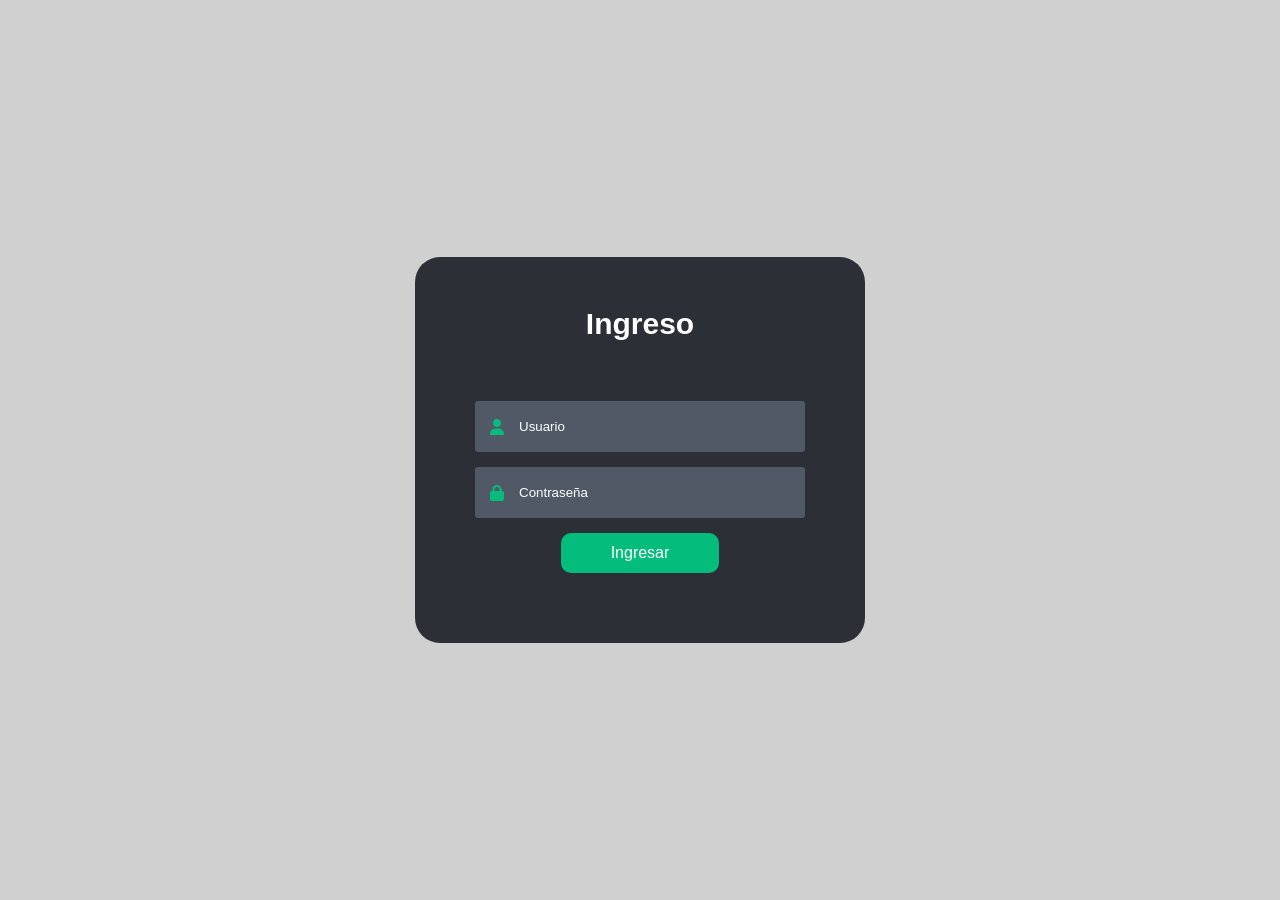
<file: index.html>
<!DOCTYPE html>
<html lang="es">
<head>
    <meta charset="UTF-8">
    <meta name="viewport" content="width=device-width, initial-scale=1.0">
    <title>Validaciones</title>
</head>
<link rel="stylesheet" href="https://cdnjs.cloudflare.com/ajax/libs/font-awesome/6.4.2/css/all.min.css" integrity="sha512-z3gLpd7yknf1YoNbCzqRKc4qyor8gaKU1qmn+CShxbuBusANI9QpRohGBreCFkKxLhei6S9CQXFEbbKuqLg0DA==" crossorigin="anonymous" referrerpolicy="no-referrer" />
    <link rel="stylesheet" href="./style.css">
</head>
<body>

<div class="container">

  <div class="form-content">
    <h1>Ingreso</h1>

    <form class="form-login" id="form">
        
        
        <div class="input-group">

            <div class="input-container">
                <i class="fa-solid fa-user"></i>
                <input type="text" placeholder="Usuario" id="usuario">
                
            </div>

            <div class="input-group">
                <div class="input-container">
                    <i class="fa-solid fa-lock"></i>
                    <input type="password" placeholder="Contraseña" id="password">
                    
                </div>

                <button class="btn" id="singIn" type="button" onclick="login()">Ingresar</button> <!--se debe colocar el onclick
                para que realice correctamente la funcion que manda el archivo de JS-->

        </div>

    </form>

  </div>

</div>

<script src="core.js"></script>

</body>
</html>

<!--Login funcional :3-->
</file>
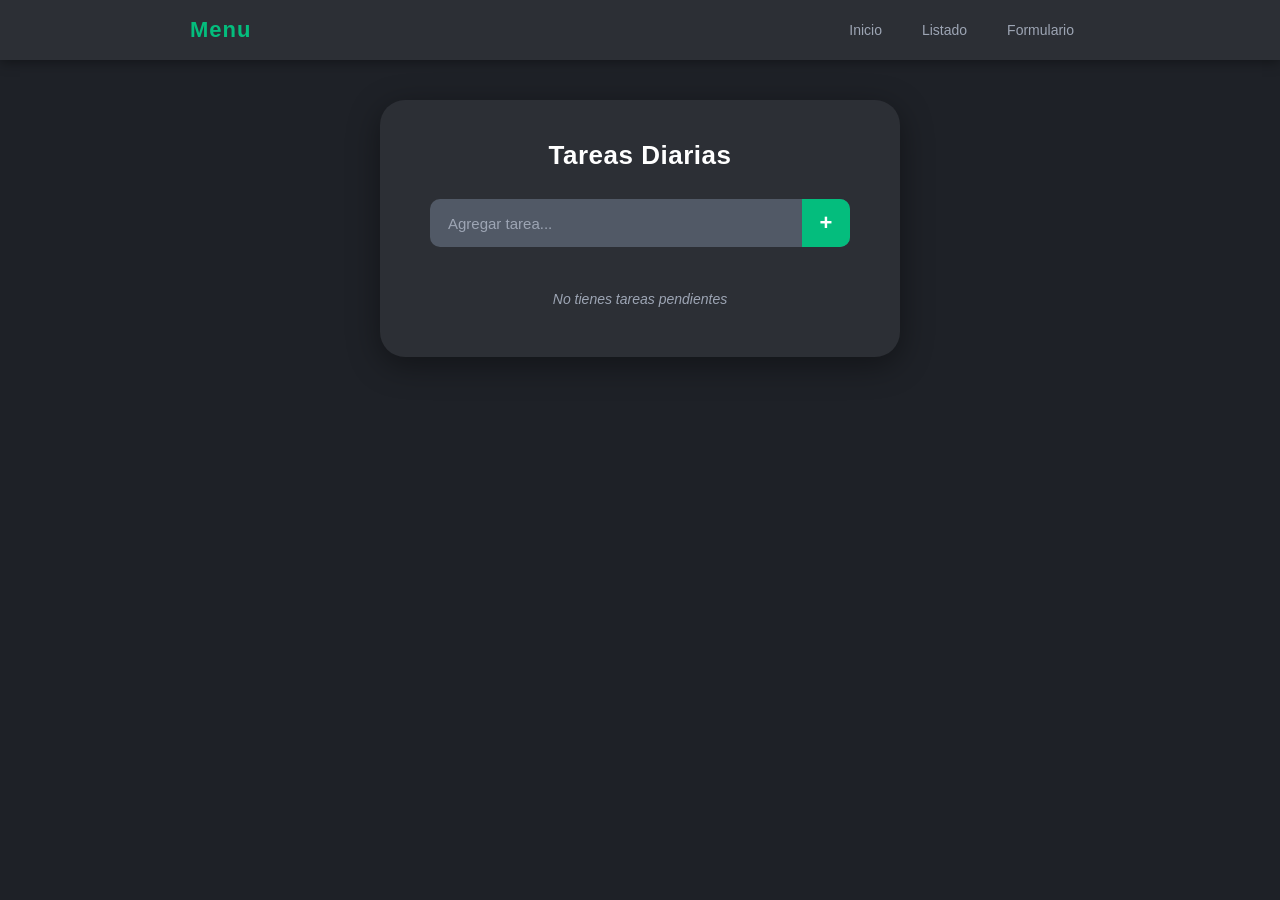
<file: pagina.html>
<!DOCTYPE html>
<html lang="es">
<head>
    <meta charset="UTF-8">
    <meta name="viewport" content="width=device-width, initial-scale=1.0">
    <title>Inicio</title>
    <link rel="stylesheet" href="stylep.css">
</head>
<body>
    <header>
        <div class="menu-container">
            <a href="#" class="logo">Menu</a>
            <input type="checkbox" id="menu">

            <nav class="navbar">
                <url>
                    <li><a href="#">Inicio</a></li>
                    <li><a href="#">Listado</a></li>
                    <li><a href="#">Formulario</a></li>
                </url>
            </nav>
        </div>
    </header>
   
    <main class="tasks">
        <div class="container">
            <h1>Tareas Diarias</h1>
            <div class="search">
                <form>
                    <input id="tarea" type="text" placeholder="Agregar tarea...">
                    <button class="btn-add">+</button>
                </form>
            </div>
            <div class="li-container">
                <ul>
                    
                </ul>
            </div>
            <div class="empty">
                <p>No tienes tareas pendientes</p>
            </div>
        </div>
    </main>
    <section class="Form">
<!--colocar formulario-->

    </section>

   <script src="core.js"></script>
</body>
</html>
</file>
<file: style.css>
*{
    margin: 0;
    padding: 0;
    font-family: Arial, Helvetica, sans-serif;
    box-sizing: border-box;
}

.container {
    width: 100%;
    height: 100vh;
    background-color: #D0D0D0;
    display: flex;
    align-items: center;
    justify-content: center;
}

.form-content {
    width: 100%;
    max-width: 450px;
    background-color: #2C2F35;
    padding: 50px 60px 70px;
    text-align: center;
    border-radius: 25px;
}

.form-content h1 {
    font-size: 30px;
    margin-bottom: 60px;
    color: #FFFFFF;
}


.input-container {
    background-color: #515966;
    margin: 15px 0;
    border-radius: 3px;
    display: flex;
    align-items: center;
}

input {
    width: 100%;
    background: transparent;
    border: 0;
    outline: none;
    padding: 18px 15px;
    color: #FFFFFF;
}

input::placeholder {
    color: #FFFFFF;
}

.input-container i {
    margin-left: 15px;
    color: #04BD7D;

}

.btn {
    padding: 10px 50px;
    font-size: 16px;
    background-color: #04BD7D;
    color: #FFFFFF;
    height: 40px;
    border-radius: 10px;
    border: 0;
    outline: 0;
    cursor: pointer;
}
</file>
<file: stylep.css>
* {
    margin: 0;
    padding: 0;
    box-sizing: border-box;
    font-family: 'Segoe UI', Tahoma, Geneva, Verdana, sans-serif;
}

:root {
    --bg-dark:       #1E2127;
    --bg-card:       #2C2F35;
    --bg-input:      #515966;
    --accent:        #04BD7D;
    --accent-hover:  #03A86E;
    --text-white:    #FFFFFF;
    --text-muted:    #9DA5B4;
    --border-radius: 12px;
    --transition:    0.2s ease;
}

body {
    background-color: var(--bg-dark);
    color: var(--text-white);
    min-height: 100vh;
}

header {
    background-color: var(--bg-card);
    padding: 0 30px;
    box-shadow: 0 2px 12px rgba(0, 0, 0, 0.4);
    position: sticky;
    top: 0;
    z-index: 100;
}

.menu-container {
    display: flex;
    align-items: center;
    justify-content: space-between;
    height: 60px;
    max-width: 900px;
    margin: 0 auto;
}


.logo {
    color: var(--accent);
    text-decoration: none;
    font-size: 22px;
    font-weight: 700;
    letter-spacing: 1px;
    transition: opacity var(--transition);
}

.logo:hover {
    opacity: 0.85;
}


#menu {
    display: none;
}


.navbar url {
    display: flex;
    list-style: none;
    gap: 8px;
}

.navbar ul,
.navbar url {
    display: flex;
    list-style: none;
    gap: 8px;
    padding: 0;
    margin: 0;
}

.navbar li a {
    color: var(--text-muted);
    text-decoration: none;
    padding: 6px 16px;
    border-radius: 8px;
    font-size: 14px;
    font-weight: 500;
    transition: background var(--transition), color var(--transition);
}

.navbar li a:hover {
    background-color: var(--bg-input);
    color: var(--text-white);
}

.navbar li a.active {
    background-color: var(--accent);
    color: var(--text-white);
}

.tasks {
    padding: 40px 20px;
}

.tasks .container {
    width: 100%;
    max-width: 520px;
    background-color: var(--bg-card);
    padding: 40px 50px 50px;
    border-radius: 25px;
    margin: 0 auto;
    box-shadow: 0 8px 32px rgba(0, 0, 0, 0.4);
}

.tasks .container h1 {
    font-size: 26px;
    font-weight: 700;
    color: var(--text-white);
    margin-bottom: 28px;
    text-align: center;
    letter-spacing: 0.5px;
}

.search form {
    display: flex;
    align-items: center;
    background-color: var(--bg-input);
    border-radius: 10px;
    overflow: hidden;
    margin-bottom: 24px;
    transition: box-shadow var(--transition);
}

.search form:focus-within {
    box-shadow: 0 0 0 2px var(--accent);
}

.search #tarea {
    flex: 1;
    background: transparent;
    border: none;
    outline: none;
    padding: 14px 18px;
    color: var(--text-white);
    font-size: 15px;
}

.search #tarea::placeholder {
    color: var(--text-muted);
}

.btn-add {
    background-color: var(--accent);
    border: none;
    outline: none;
    color: var(--text-white);
    font-size: 22px;
    font-weight: 700;
    width: 48px;
    height: 48px;
    cursor: pointer;
    transition: background var(--transition), transform var(--transition);
    flex-shrink: 0;
    display: flex;
    align-items: center;
    justify-content: center;
}

.btn-add:hover {
    background-color: var(--accent-hover);
    transform: scale(1.05);
}

.btn-add:active {
    transform: scale(0.97);
}

.li-container ul {
    list-style: none;
    display: flex;
    flex-direction: column;
    gap: 10px;
}

.li-container ul li {
    display: flex;
    align-items: center;
    justify-content: space-between;
    background-color: var(--bg-input);
    padding: 12px 16px;
    border-radius: 10px;
    font-size: 15px;
    color: var(--text-white);
    transition: background var(--transition);
    animation: slideIn 0.2s ease;
}

@keyframes slideIn {
    from { opacity: 0; transform: translateY(-6px); }
    to   { opacity: 1; transform: translateY(0); }
}

.li-container ul li:hover {
    background-color: #5f6876;
}

.li-container ul li.completada {
    text-decoration: line-through;
    color: var(--text-muted);
    opacity: 0.7;
}

.btn-delete {
    background: none;
    border: none;
    color: #e57373;
    font-size: 18px;
    cursor: pointer;
    padding: 2px 6px;
    border-radius: 6px;
    transition: background var(--transition), color var(--transition);
    line-height: 1;
}

.btn-delete:hover {
    background-color: rgba(229, 115, 115, 0.15);
    color: #ef5350;
}

/* Checkbox estilizado (opcional) */
.li-container input[type="checkbox"] {
    appearance: none;
    width: 18px;
    height: 18px;
    border: 2px solid var(--accent);
    border-radius: 5px;
    cursor: pointer;
    flex-shrink: 0;
    margin-right: 10px;
    position: relative;
    transition: background var(--transition);
}

.li-container input[type="checkbox"]:checked {
    background-color: var(--accent);
}

.li-container input[type="checkbox"]:checked::after {
    content: '✓';
    position: absolute;
    top: -1px;
    left: 2px;
    font-size: 13px;
    color: #fff;
}

.empty {
    text-align: center;
    margin-top: 20px;
}

.empty p {
    color: var(--text-muted);
    font-size: 14px;
    font-style: italic;
}

.Form {
    padding: 40px 20px;
}

.Form .form-content {
    width: 100%;
    max-width: 450px;
    background-color: var(--bg-card);
    padding: 50px 60px 60px;
    text-align: center;
    border-radius: 25px;
    margin: 0 auto;
    box-shadow: 0 8px 32px rgba(0, 0, 0, 0.4);
}

.Form .form-content h2,
.Form .form-content h1 {
    font-size: 26px;
    margin-bottom: 30px;
    color: var(--text-white);
}

.Form .input-container {
    background-color: var(--bg-input);
    margin: 14px 0;
    border-radius: 10px;
    display: flex;
    align-items: center;
    transition: box-shadow var(--transition);
}

.Form .input-container:focus-within {
    box-shadow: 0 0 0 2px var(--accent);
}

.Form .input-container i {
    margin-left: 15px;
    color: var(--accent);
    font-size: 18px;
}

.Form input {
    width: 100%;
    background: transparent;
    border: 0;
    outline: none;
    padding: 16px 15px;
    color: var(--text-white);
    font-size: 15px;
}

.Form input::placeholder {
    color: var(--text-muted);
}

.btn {
    margin-top: 20px;
    padding: 12px 50px;
    font-size: 16px;
    font-weight: 600;
    background-color: var(--accent);
    color: var(--text-white);
    border-radius: 10px;
    border: none;
    outline: none;
    cursor: pointer;
    transition: background var(--transition), transform var(--transition);
}

.btn:hover {
    background-color: var(--accent-hover);
    transform: translateY(-1px);
}

.btn:active {
    transform: scale(0.98);
}

::-webkit-scrollbar {
    width: 6px;
}

::-webkit-scrollbar-track {
    background: var(--bg-dark);
}

::-webkit-scrollbar-thumb {
    background: var(--bg-input);
    border-radius: 3px;
}

::-webkit-scrollbar-thumb:hover {
    background: var(--accent);
}
</file>
